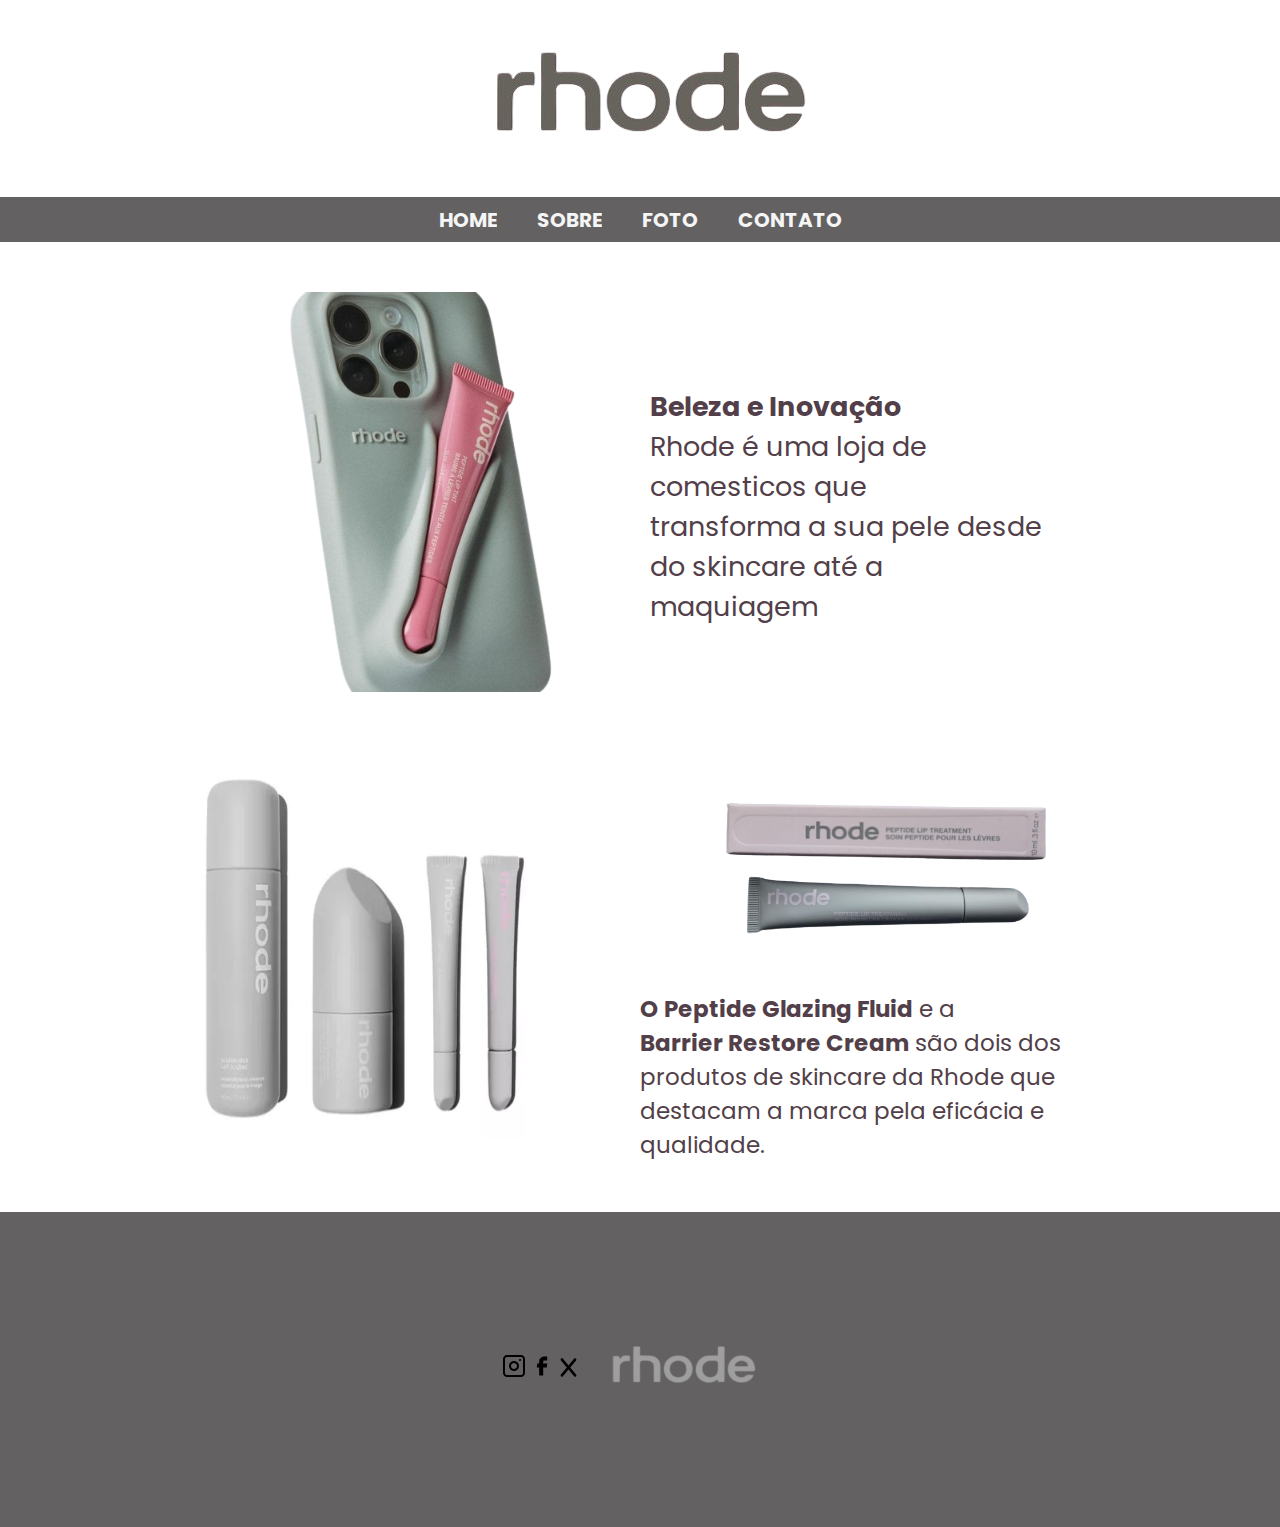
<file: index.html>
<!DOCTYPE html>
<html lang="pt-br">

<head>
    <meta charset="UTF-8">
    <meta http-equiv="X-UA-Compatible" content="IE=edge">
    <meta name="viewport" content="width=device-width, initial-scale=1.0">
    <link rel="stylesheet" href="css/style.css">
    <style>
        @import url('https://fonts.googleapis.com/css2?family=Poppins:ital,wght@0,100;0,200;0,300;0,400;0,500;0,600;0,700;0,800;0,900;1,100;1,200;1,300;1,400;1,500;1,600;1,700;1,800;1,900&display=swap');
    </style>

    <title>Rhode</title>
</head>

<body>
    <header><img src="img/logo-rhode.png" alt=""></header>
    <div class="menu">
        <a href="index.html">HOME</a>
        <a href="sobre.html">SOBRE</a>
        <a href="foto.html">FOTO</a>
        <a href="contato.html">CONTATO</a>
    </div>
    <section>
        <img src="img/capinha-iphone.png" alt="capinha de celular" width="400px">
        <p><strong>Beleza e Inovação</strong>
            <br> Rhode é uma loja de comesticos que <br>transforma a sua pele desde do skincare até a maquiagem
        </p>
    </section>

    <div class="ftos">
        <div class="img2">
            <img src="img/home2.webp" alt="" width="350px" height="380px">
        </div>
        <div class="img3">
            <img src="img/home3.png" alt="" height="250px" width="400px">
            <p class="te"> <strong>O Peptide Glazing Fluid</strong> e a<br> <strong>Barrier Restore Cream</strong> são
                dois dos produtos de skincare da Rhode que destacam a marca pela eficácia e qualidade.</p>

        </div>
    </div>

    <div class="rodape">
        <div class="logos-footer">
            <img src="img/instagram-logo.svg" alt="">
            <img src="img/logo-facebook.svg" alt="">
            <img src="img/x-logo.svg" alt="" width="21px" height="21px">
        </div>

        <div class="footer-logo-rhode">
            <img src="img/footer-logo-rhode.png" alt="" width="200">
        </div>
    </div>



</body>

</html>
</file>
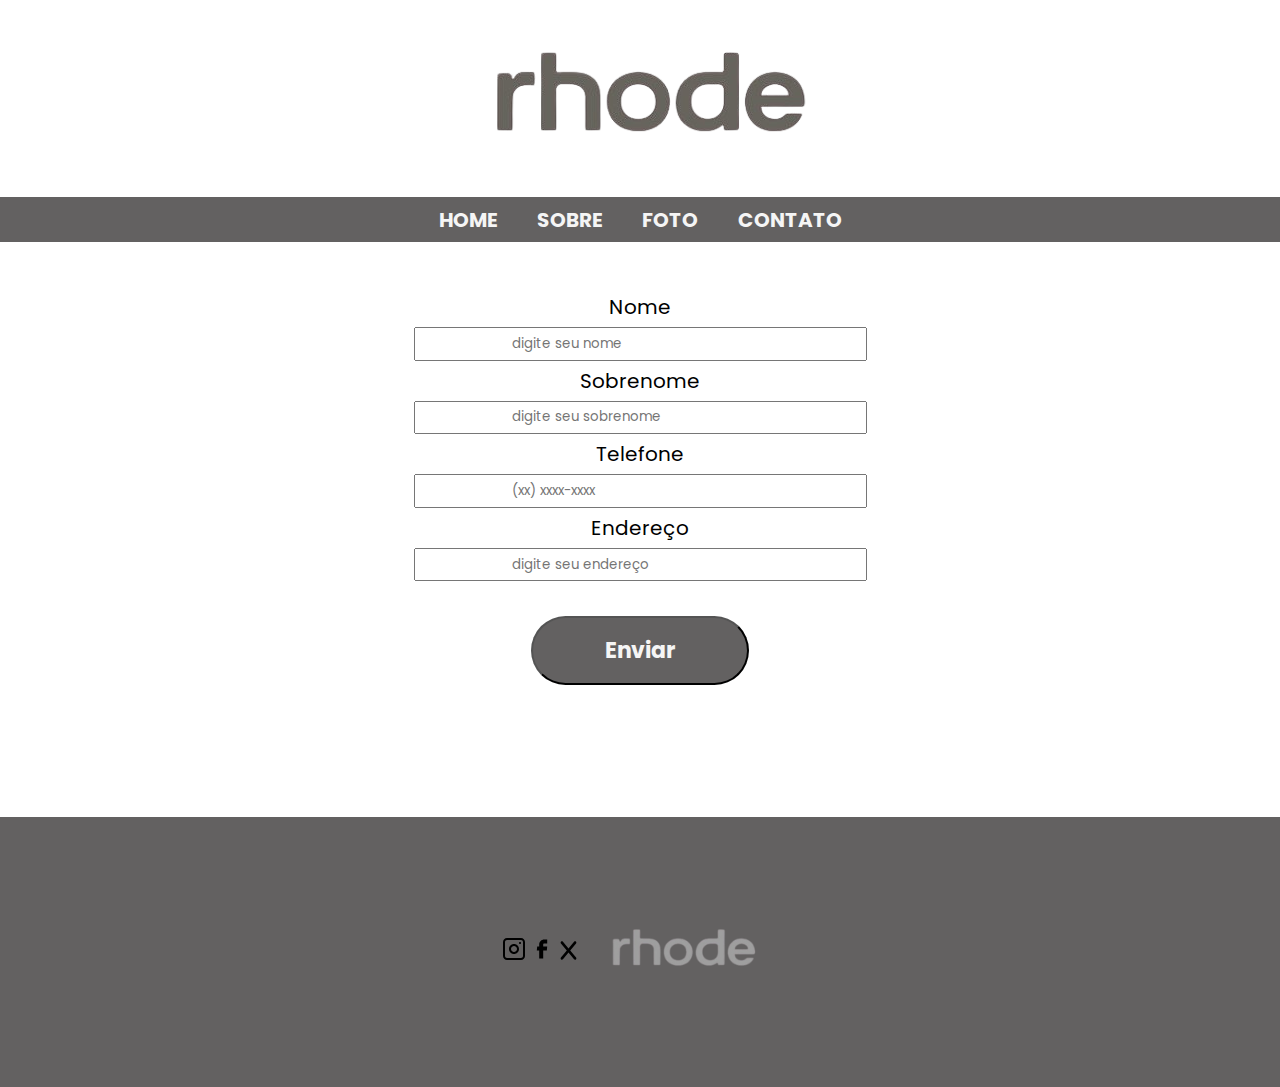
<file: contato.html>
<!DOCTYPE html>
<html lang="pt-br">
<head>
    <meta charset="UTF-8">
    <meta name="viewport" content="width=device-width, initial-scale=1.0">
    <link rel="stylesheet" href="css/contato.css">
    <style>
        @import url('https://fonts.googleapis.com/css2?family=Poppins:ital,wght@0,100;0,200;0,300;0,400;0,500;0,600;0,700;0,800;0,900;1,100;1,200;1,300;1,400;1,500;1,600;1,700;1,800;1,900&display=swap');
        </style>
    <title>rhode</title>
</head>
<body>
    <header><img src="img/logo-rhode.png" alt=""></header>
    <div class="menu">
     <a href="index.html">HOME</a>
        <a href="sobre.html">SOBRE</a>
        <a href="foto.html">FOTO</a>
        <a href="contato.html">CONTATO</a>
    </div>
    <div class="form">
        <form action="#">
            <div class="input-grupo"> 

            <label for="name">Nome</label> 
            <input id ="name" type="text" name="name" placeholder="digite seu nome" required class="input"> 

            <label for="sobrenome">Sobrenome</label>
            <input id ="sobrenome" type="text" name="sobrenome" placeholder="digite seu sobrenome" required class="input"> 
    
            <label for="telefone">Telefone</label>
            <input id ="telefone" type="text" name="telefone" placeholder="(xx) xxxx-xxxx"  required class="input"> 

            <label for="Endereço">Endereço</label>
             <input id ="Endereço" type="text" name="Endereço" placeholder="digite seu endereço" required class="input">

            <div class="button">
              <br><button><a href="Enviar">Enviar</a> </button> 
            </div> 
            </div>
    </div>       
        </form>

        <div class="rodape">
            <div class="logos-footer">
                <img src="img/instagram-logo.svg" alt="">
                <img src="img/logo-facebook.svg" alt="">
                <img src="img/x-logo.svg" alt="" width="21px" height="21px">
            </div>
            
            <div class="footer-logo-rhode">
                <img src="img/footer-logo-rhode.png" alt="" width="200">
            </div>
        </div>
</body>
</html>
</file>
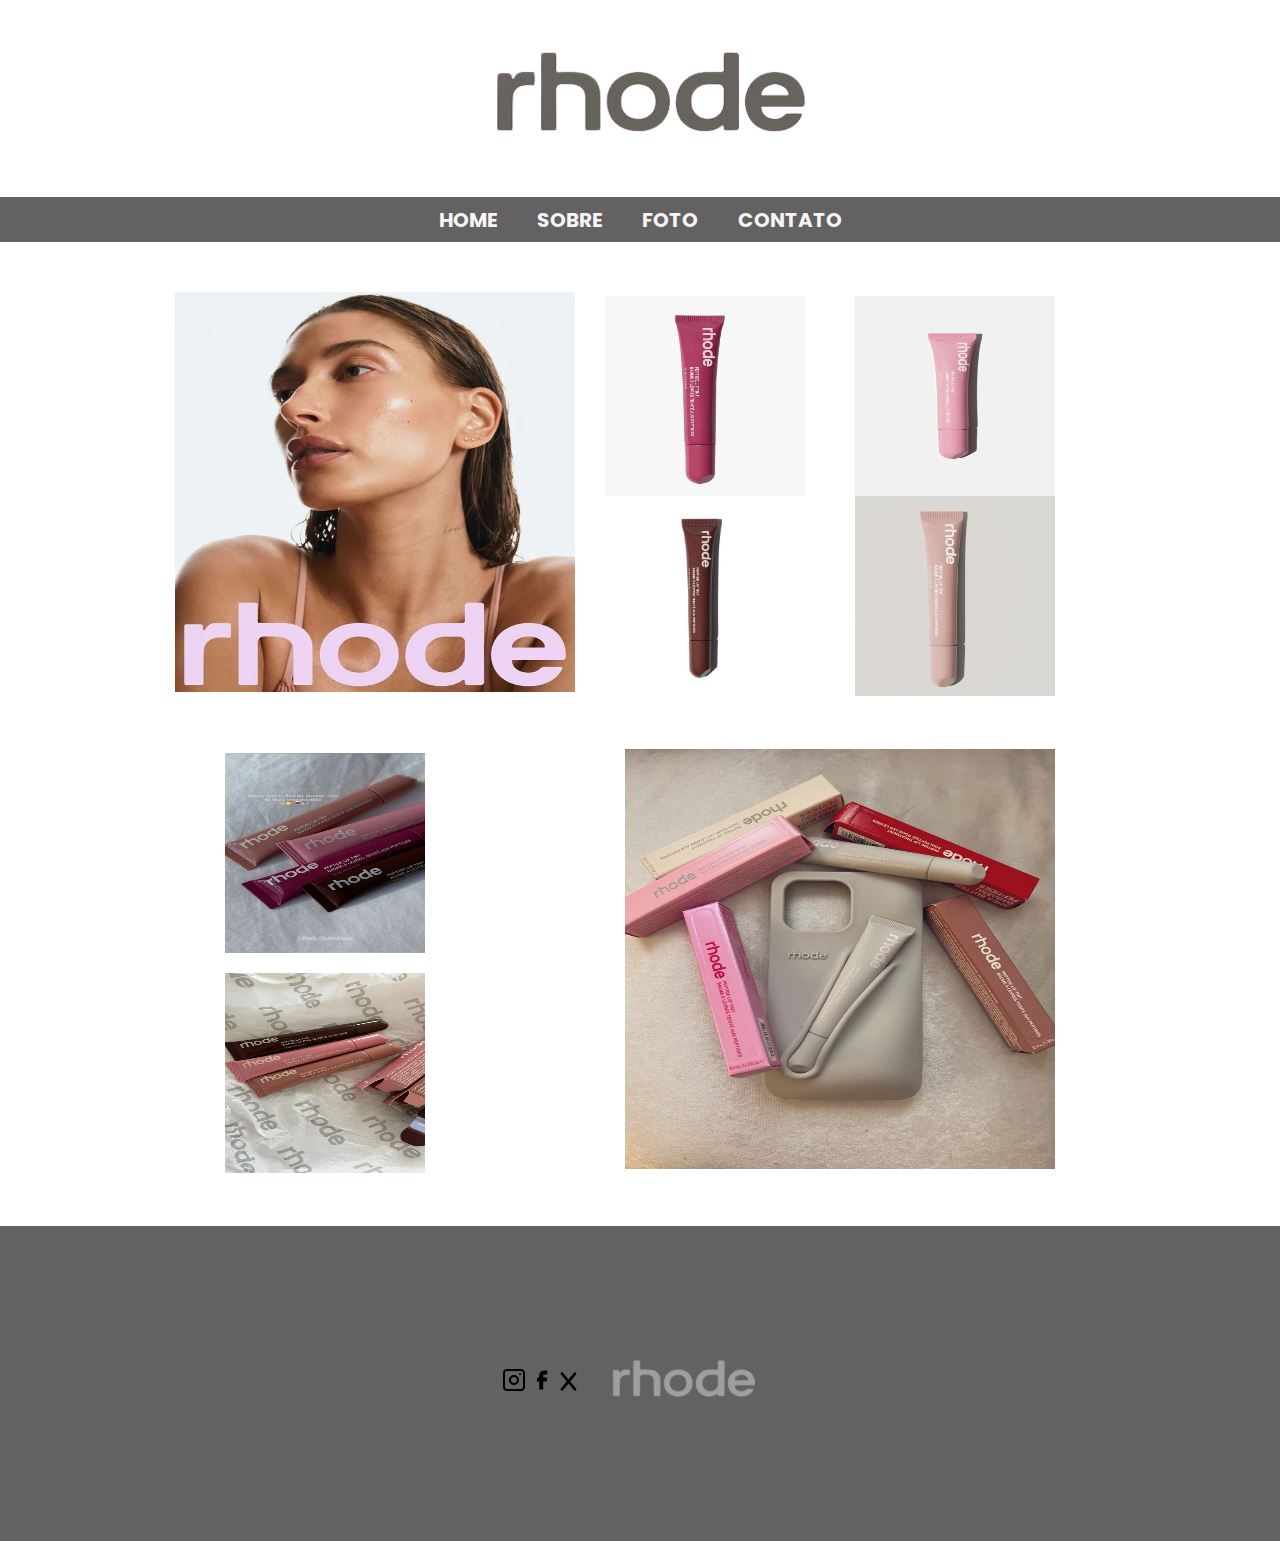
<file: foto.html>
<!DOCTYPE html>
<html lang="pt-br">

<head>
    <meta charset="UTF-8">
    <meta http-equiv="X-UA-Compatible" content="IE=edge">
    <meta name="viewport" content="width=device-width, initial-scale=1.0">
    <link rel="stylesheet" href="css/foto.css">
    <style>
        @import url('https://fonts.googleapis.com/css2?family=Poppins:ital,wght@0,100;0,200;0,300;0,400;0,500;0,600;0,700;0,800;0,900;1,100;1,200;1,300;1,400;1,500;1,600;1,700;1,800;1,900&display=swap');
    </style>
    <title>Rhode</title>
</head>

<body>
    <header><img src="img/logo-rhode.png" alt=""></header>
    <div class="menu">
        <a href="index.html">HOME</a>
        <a href="sobre.html">SOBRE</a>
        <a href="foto.html">FOTO</a>
        <a href="contato.html">CONTATO</a>
    </div>
    <div class="pai">
        <div class="filha">
            <img src="img/foto1.webp" alt="" width="400px" height="400px">
        </div>
        <div class="filhadois">
            <img src="img/foto2.jfif" alt="" height="200px" width="200px">
            <img src="img/foto3.jfif" alt="" height="200px" width="200px">
            <img src="img/foto4.jfif" alt="" height="200px" width="200px">
            <img src="img/foto5.jfif" alt="" height="200px" width="200px">
        </div>
    </div>
    <div class="mae">
        <div class="filho">
            <img src="img/foto6.jfif" alt="" height="200px" width="200px">
            <img src="img/foto7.jfif" alt="" height="200px" width="200px">
        </div>
        <div class="filhodois">
            <img src="img/foto8.jfif" alt="" width="430px" height="420px">
        </div>
    </div>

    <div class="rodape">
        <div class="logos-footer">
            <img src="img/instagram-logo.svg" alt="">
            <img src="img/logo-facebook.svg" alt="">
            <img src="img/x-logo.svg" alt="" width="21px" height="21px">
        </div>

        <div class="footer-logo-rhode">
            <img src="img/footer-logo-rhode.png" alt="" width="200">
        </div>
    </div>


</body>

</html>
</file>
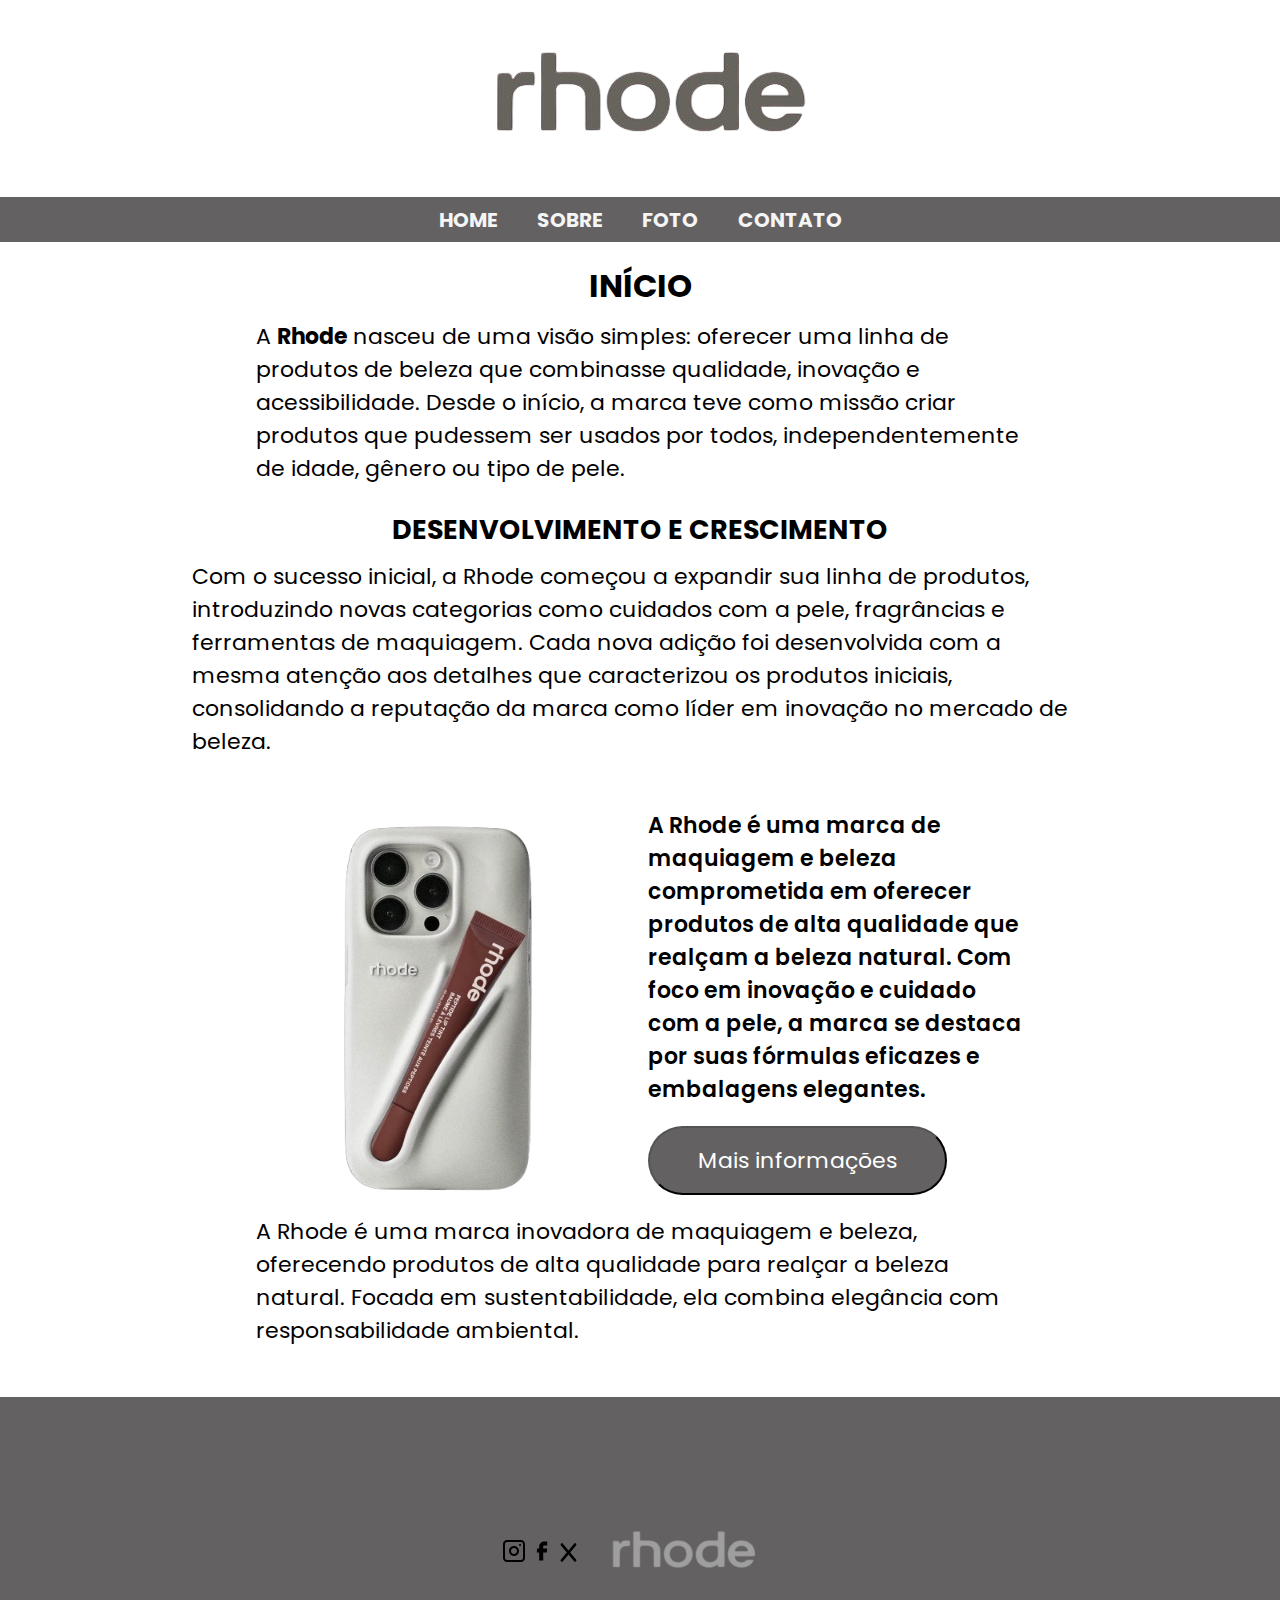
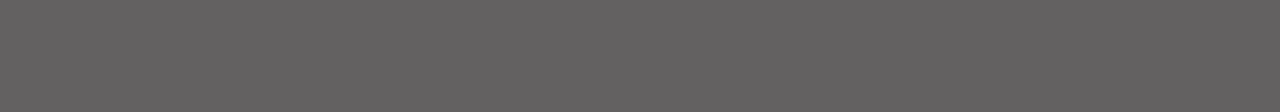
<file: sobre.html>
<!DOCTYPE html>
<html lang="pt-br">

<head>
    <meta charset="UTF-8">
    <meta name="viewport" content="width=device-width, initial-scale=1.0">
    <link rel="stylesheet" href="css/sobre.css">
    <style>
        @import url('https://fonts.googleapis.com/css2?family=Poppins:ital,wght@0,100;0,200;0,300;0,400;0,500;0,600;0,700;0,800;0,900;1,100;1,200;1,300;1,400;1,500;1,600;1,700;1,800;1,900&display=swap');
    </style>
    <title>rhode</title>
</head>

<body>
    <header><img src="img/logo-rhode.png" alt=""></header>
    <div class="menu">
        <a href="index.html">HOME</a>
        <a href="sobre.html">SOBRE</a>
        <a href="foto.html">FOTO</a>
        <a href="contato.html">CONTATO</a>
    </div>

    <div class="texto">
        <h1 class="texto1">INÍCIO</h1>
        <p class="texto0">
            A <strong>Rhode</strong> nasceu de uma visão simples: oferecer uma linha de produtos de beleza que
            combinasse qualidade,
            inovação e acessibilidade. Desde o início, a marca teve como missão criar produtos que pudessem ser usados
            por todos, independentemente de idade, gênero ou tipo de pele.</p>

        <h2 class="texto2">Desenvolvimento e Crescimento</h2>

        <p class="texto3">
            Com o sucesso inicial, a Rhode começou a expandir sua linha de produtos, introduzindo novas categorias
            como cuidados com a pele, fragrâncias e ferramentas de maquiagem. Cada nova adição foi desenvolvida com a
            mesma atenção aos detalhes que caracterizou os produtos iniciais, consolidando a reputação da marca como
            líder em inovação no mercado de beleza.</p>
    </div>

    <div class="botao">
        <div class="imgg">
            <img src="img/capinha1-sobre.png" alt="" width="400px">
        </div>
        <div class="texto-s2">
            <p class="texto4">A Rhode é uma marca de maquiagem e beleza comprometida em oferecer
                produtos de alta qualidade que realçam a beleza natural. Com foco em inovação e cuidado com
                a pele, a marca se destaca por suas fórmulas eficazes e embalagens elegantes.
            </p>
            <div class="button"><button>Mais informações</button></div>
        </div>
    </div>


    <div class="txt">
        <p class="texto5"> A Rhode é uma marca inovadora de maquiagem e beleza, oferecendo produtos de alta qualidade
            para realçar a beleza
            natural. Focada em sustentabilidade, ela combina elegância com responsabilidade ambiental.
        </p>
    </div>

    <div class="rodape">
        <div class="logos-footer">
            <img src="img/instagram-logo.svg" alt="">
            <img src="img/logo-facebook.svg" alt="">
            <img src="img/x-logo.svg" alt="" width="21px" height="21px">
        </div>

        <div class="footer-logo-rhode">
            <img src="img/footer-logo-rhode.png" alt="" width="200">
        </div>
    </div>
</body>

</html>
</file>
<file: css/style.css>
* {
    margin: 0;
    padding: 0;
    overflow-x: hidden;
    font-family: "Poppins", sans-serif;
}

header {
    text-align: center;
}

.menu {
    display: flex;
    align-items: center;
    justify-content: center;
    text-align: center;
    gap: 40px;
    font-size: 20px;
    width: 100vw;
    height: 5vh;
    background-color: #636161;
}

a {
    text-decoration: none;
    color: whitesmoke;
    font-weight: 700;
    transition: 1s all;
}

a:hover {
    transform: scale(1.1);
    color: #c9c9c9;
}

section {
    display: flex;
    justify-content: center;
    align-items: center;
    gap: 20px;
    color: gray;
    font-size: 30px;
    margin-top: 50px;
}

section>img {
    border-radius: 20px;
}

section>p {
    margin-top: 30px;
    width: 400px;
}

.ftos {
    display: flex;
    justify-content: center;
    align-items: center;
    gap: 100px;
    margin-top: 50px;
    margin-bottom: 50px;
}

.img2 {
    margin-left: 50px;
}

.img3 {
    display: flex;
    flex-direction: column;
    justify-content: center;
    align-items: center;
}

.img3>p {
    width: 500px;
}

p {
    font-size: 27px;
    color: #523f49;
}

.te {
    font-size: 23px;

}

.rodape {
    background-color: #636161;
    width: 100vw;
    height: 35vh;
    display: flex;
    justify-content: center;
    align-items: center;

}
</file>
<file: css/contato.css>
@import url('https://fonts.googleapis.com/css2?family=Poppins:ital,wght@0,100;0,200;0,300;0,400;0,500;0,600;0,700;0,800;0,900;1,100;1,200;1,300;1,400;1,500;1,600;1,700;1,800;1,900&display=swap');

* {
    margin: 0;
    padding: 0;
    font-family: "Poppins", sans-serif;
    box-sizing: border-box;
}

body{
    overflow-x: hidden;
}

header {
    text-align: center;
}

.menu {
    display: flex;
    align-items: center;
    justify-content: center;
    text-align: center;
    gap: 40px;
    font-size: 20px;
    width: 100vw;
    height: 5vh;
    background-color: #636161;
}

a {
    text-decoration: none;
    color: whitesmoke;
    font-weight: 700;
    transition: 1s all;
}


a:hover {
    transform: scale(1.1);
    color: #c9c9c9;
}


.input-grupo {
    display: flex;
    flex-direction: column;
    justify-content: center;
    align-items: center;
    gap: 5px;
    margin-top: 50px;

}

.form {
    font-size: 20px;
}

.input {
    padding: 0.3rem 6rem;
}

button {
    color: #fff;
    background-color: #636161;
    padding: 1rem 4.5rem;
    font-size: 22px;
    margin-bottom: 20px;
    transition: 1.5s all;
    border-radius: 50px;
}

button:hover{
    background-color: #303030;
    transform: scale(1.1);
}

.rodape {
    background-color: #636161;
    margin-top: 112px;
    margin-bottom: 0;
    width: 100vw;
    height: 30vh;
    display: flex;
    justify-content: center;
    align-items: center;

}
</file>
<file: css/foto.css>
@import url('https://fonts.googleapis.com/css2?family=Poppins:ital,wght@0,100;0,200;0,300;0,400;0,500;0,600;0,700;0,800;0,900;1,100;1,200;1,300;1,400;1,500;1,600;1,700;1,800;1,900&display=swap');

* {
    margin: 0;
    padding: 0;
    font-family: "Poppins", sans-serif;
}

body{
    overflow-x: hidden;
}
header {
    text-align: center;
}

.menu {
    display: flex;
    align-items: center;
    justify-content: center;
    text-align: center;
    gap: 40px;
    font-size: 20px;
    width: 100vw;
    height: 5vh;
    background-color: #636161;
}

a{
    text-decoration: none;
    color: whitesmoke;
    font-weight: 700;
    transition: 1s all;
}

a:hover{
    transform: scale(1.1);
    color: #c9c9c9;
}

.pai {
    display: flex;
    justify-content: center;
    align-items: center;
    margin-top: 50px;
}

.filhadois {
    display: grid;
    grid-template-columns: repeat(2, 250px);
    grid-template-rows: repeat(2, auto);
    padding-left: 30px;
}

.mae {
    display: flex;
    justify-content: center;
    align-items: center;
    padding-top: 50px;
}

.filho {

    flex-direction: column;
    display: flex;
    justify-content: center;
    align-items: center;
    padding-right: 200px;
    gap: 20px;
}

.rodape {
    background-color: #636161;
    width: 100vw;
    height: 35vh;
    display: flex;
    justify-content: center;
    align-items: center;
    margin-top: 50px;
}
</file>
<file: css/sobre.css>
@import url('https://fonts.googleapis.com/css2?family=Poppins:ital,wght@0,100;0,200;0,300;0,400;0,500;0,600;0,700;0,800;0,900;1,100;1,200;1,300;1,400;1,500;1,600;1,700;1,800;1,900&display=swap');

* {
    margin: 0;
    padding: 0;
    font-family: "Poppins", sans-serif;
}

body{
    overflow-x: hidden;
}

header {
    text-align: center;
}

.menu {
    display: flex;
    align-items: center;
    justify-content: center;
    text-align: center;
    gap: 40px;
    font-size: 20px;
    width: 100vw;
    height: 5vh;
    background-color: #636161;
    
}

a{
    text-decoration: none;
    color: whitesmoke;
    font-weight: 700;
    transition: 1s all;
}


a:hover{
    transform: scale(1.1);
    color: #c9c9c9;
}


/*textos*/

.texto1 {
    text-align: center;

}

.texto0 {
    width: 60vw;
    font-size: 22px;
    text-align: left;
}

.texto2 {
    font-size: 27px;
    text-transform: uppercase;
    margin-top: 15px;

}

.texto3 {
    width: 70vw;
    font-size: 22px;
    text-align: left;
}

.texto {
    display: flex;
    flex-direction: column;
    justify-content: center;
    align-items: center;
    margin-top: 20px;
    gap: 10px;
}

/*fim texto*/

/*seção2*/
.botao {
    display: flex;
    justify-content: center;
    align-items: center;
    margin-top: 50px;
    
}

.texto4 {
    font-size: 22px;
    width: 30vw;
    margin-bottom: 20px;
    font-weight: 600;
    text-align: left;
    display: flex;
    justify-content: center;
    align-items: center;
    flex-direction: column;
}

.txt {
    display: flex;
    justify-content: center;
    align-items: center;
}

.texto5 {
    font-size: 22px;
    color: #000;
    width: 60vw;
}

button {
    color: #fff;
    background-color: #636161;
    padding: 1rem 3rem;
    border-radius: 500px;
    font-size: 22px;
    margin-bottom: 20px;
    transition: 1s all;
}

button:hover{
    background-color: #303030;
    transform: scale(1.1);
}

.rodape {
    background-color: #636161;
    width: 100vw;
    height: 35vh;
    margin-top: 50px;
    display: flex;
    justify-content: center;
    align-items: center;
    overflow-x: hidden;
}
</file>
